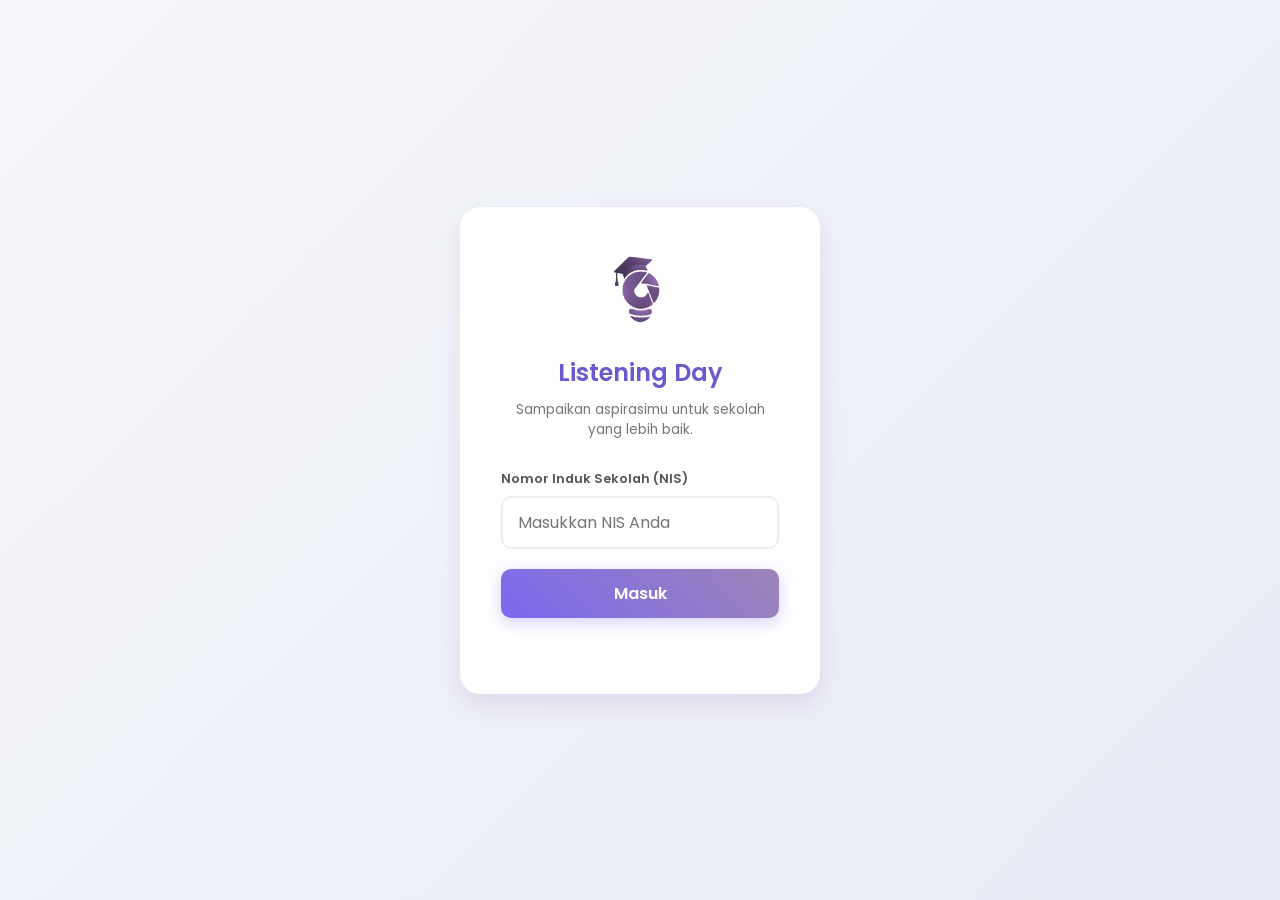
<file: index.html>
<!DOCTYPE html>
<html lang="id">
<head>
    <meta charset="UTF-8">
    <meta name="viewport" content="width=device-width, initial-scale=1.0">
    <title>Login - Listening Day</title>
    <link rel="stylesheet" href="login.css">
    <link href="https://fonts.googleapis.com/css2?family=Poppins:wght@300;400;600&display=swap" rel="stylesheet">
</head>
<body>
    <div class="login-container">
        <div class="login-card">
            <div class="logo-area">
                <img src="Material/Logo Lensa Matura - Colored.png" alt="Logo Organisasi" id="org-logo">
            </div>
            
            <h2>Listening Day</h2>
            <p class="subtitle">Sampaikan aspirasimu untuk sekolah yang lebih baik.</p>

            <form id="loginForm">
                <div class="input-group">
                    <label for="nis">Nomor Induk Sekolah (NIS)</label>
                    <input type="number" id="nis" placeholder="Masukkan NIS Anda" required>
                </div>
                
                <button type="submit" id="loginBtn">Masuk</button>
                <div id="message" class="message"></div>
            </form>
        </div>
    </div>
    <script src="script.js"></script>
</body>
</html>
</file>
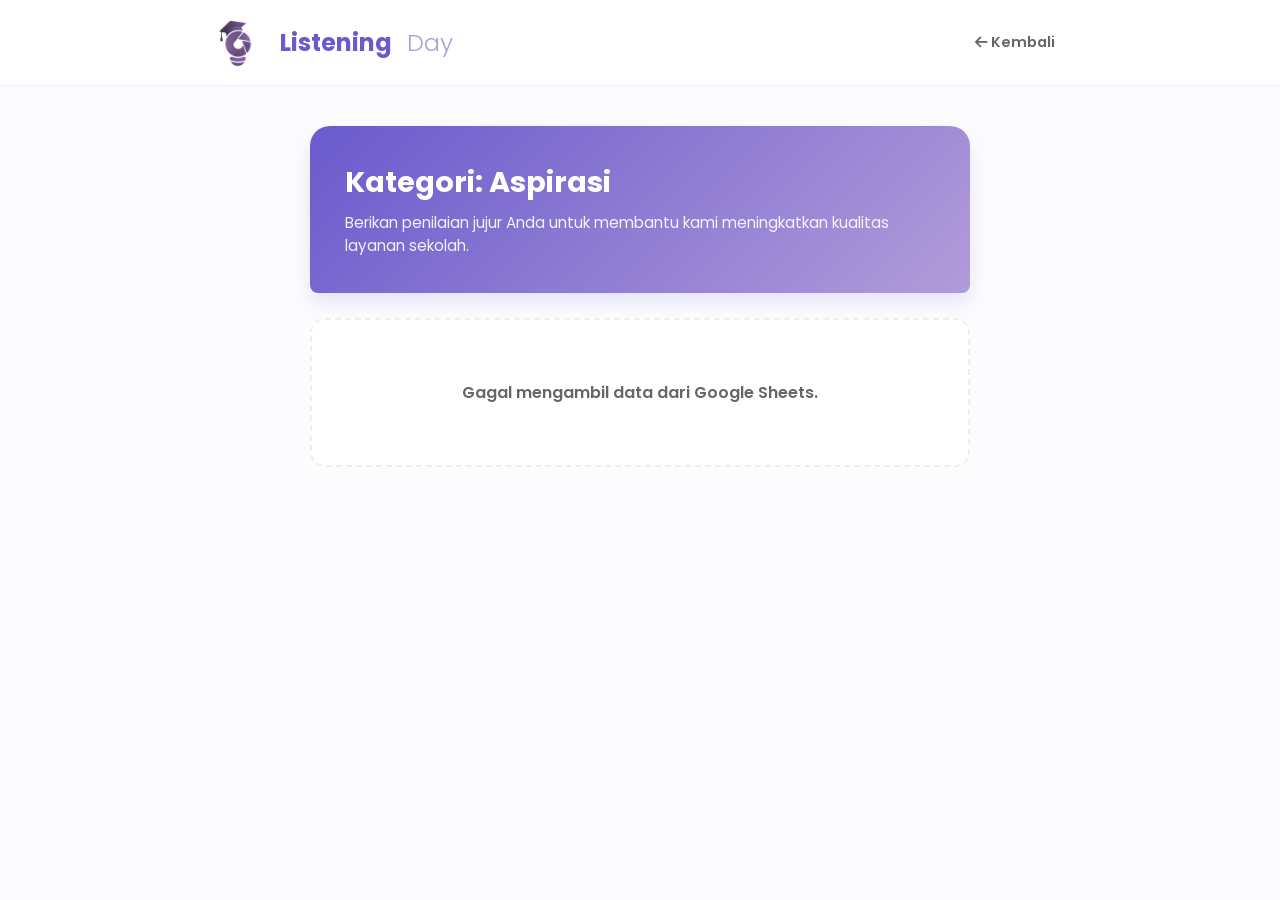
<file: aspirasi-form.html>
<!DOCTYPE html>
<html lang="id">
<head>
    <meta charset="UTF-8">
    <meta name="viewport" content="width=device-width, initial-scale=1.0">
    <title>Kirim Aspirasi - Listening Day</title>
    <link href="https://fonts.googleapis.com/css2?family=Poppins:wght@300;400;600;700&display=swap" rel="stylesheet">
    <link rel="stylesheet" href="https://cdnjs.cloudflare.com/ajax/libs/font-awesome/6.0.0/css/all.min.css">
    <link rel="stylesheet" href="style-aspirasi.css">
</head>
<body>

    <nav class="navbar">
        <div class="nav-container">
            <div class="nav-logo">
                <img src="Material/Logo Lensa Matura - Colored.png" alt="Logo">
                Listening<span>Day</span>
            </div>
            <a href="beranda.html" class="btn-back"><i class="fas fa-arrow-left"></i> Kembali</a>
        </div>
    </nav>

    <div class="form-container">
        <div class="form-header">
            <h2 id="displayKategori">Memuat Kategori...</h2>
            <p>Berikan penilaian jujur Anda untuk membantu kami meningkatkan kualitas layanan sekolah.</p>
        </div>

        <form id="aspirasiForm">
            <div id="questionsWrapper">
                <div class="loading-state">
                    <i class="fas fa-circle-notch fa-spin"></i> Memuat pernyataan...
                </div>
            </div>

            <div class="form-footer">
                <button type="submit" id="submitBtn">Kirim Semua Aspirasi <i class="fas fa-paper-plane"></i></button>
            </div>
        </form>
    </div>

    <script src="script-aspirasi.js"></script>
</body>
</html>
</file>
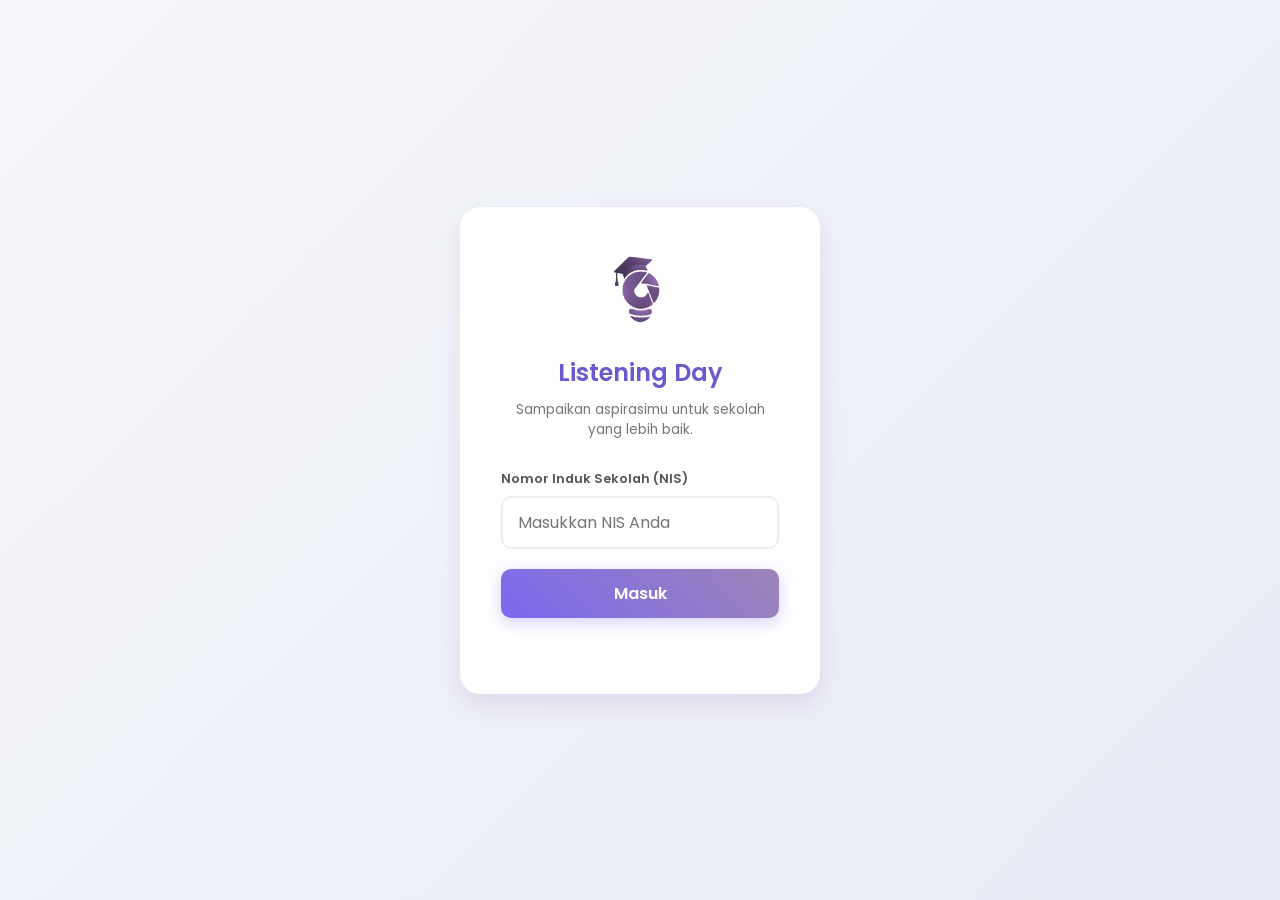
<file: beranda.html>
<!DOCTYPE html>
<html lang="id">
<head>
    <meta charset="UTF-8">
    <meta name="viewport" content="width=device-width, initial-scale=1.0">
    <title>Beranda - Listening Day</title>
    <link href="https://fonts.googleapis.com/css2?family=Poppins:wght@300;400;600;700&display=swap" rel="stylesheet">
    <link rel="stylesheet" href="https://cdn.jsdelivr.net/npm/swiper@11/swiper-bundle.min.css" />
    <link rel="stylesheet" href="style-beranda.css">
    <link rel="stylesheet" href="https://cdnjs.cloudflare.com/ajax/libs/font-awesome/6.0.0/css/all.min.css">
</head>
<body>

    <nav class="navbar">
    <div class="nav-container">
        <div class="nav-logo">
            <img src="Material/Logo Lensa Matura - Colored.png" alt="Logo" style="height: 60px; width: auto;">
            Listening<span>Day</span>
        </div>
        <div class="nav-links">
            <button id="logoutBtn" class="btn-logout">Keluar</button>
        </div>
    </div>
</nav>

    <main class="container">
        <header class="welcome-section">
            <h2 id="welcomeText">Selamat Datang, Responden</h2>
            <p>Pilih kategori untuk memberikan rating dan aspirasi Anda.</p>
        </header>

        <section class="slider-section">
            <div class="swiper mySwiper">
                <div class="swiper-wrapper">
                    <div class="swiper-slide" onclick="goToAspirasi('Fasilitas')">
                        <img src="https://images.unsplash.com/photo-1519389950473-47ba0277781c?q=80&w=1200" alt="Fasilitas">
                        <div class="banner-content">
                            <span class="tag trending">TRENDING 🔥</span>
                            <h3>Fasilitas Sekolah</h3>
                            <p>Rating toilet, taman, dan fasilitas lainnya.</p>
                        </div>
                    </div>
                    <div class="swiper-slide" onclick="goToAspirasi('Kantin')">
                        <img src="https://images.unsplash.com/photo-1574966739982-2b7849df3127?q=80&w=1200" alt="Kantin">
                        <div class="banner-content">
                            <h3>Kebersihan Kantin</h3>
                            <p>Suarakan pendapatmu tentang menu dan harga.</p>
                        </div>
                    </div>
                </div>
                <div class="swiper-pagination"></div>
            </div>
        </section>

        <section class="stats-section">
            <div class="section-title">
                <h3>Indeks Kepuasan Siswa</h3>
                <p>Data rata-rata rating dari seluruh responden.</p>
            </div>

            <div class="category-group">
                <h4 class="category-label">Kategori: Fasilitas</h4>
                <div class="charts-grid">
                    
                    <div class="chart-card">
                        <div class="chart-info">
                            <h4>Kebersihan Toilet</h4>
                            <span class="avg-score">4.2 <i class="fas fa-star"></i></span>
                        </div>
                        
                        <div class="playstore-rating">
                            <div class="rating-bar-row">
                                <span>5</span>
                                <div class="bar-container"><div class="bar-fill" id="toilet-5"></div></div>
                            </div>
                            <div class="rating-bar-row">
                                <span>4</span>
                                <div class="bar-container"><div class="bar-fill" id="toilet-4"></div></div>
                            </div>
                            <div class="rating-bar-row">
                                <span>3</span>
                                <div class="bar-container"><div class="bar-fill" id="toilet-3"></div></div>
                            </div>
                            <div class="rating-bar-row">
                                <span>2</span>
                                <div class="bar-container"><div class="bar-fill" id="toilet-2"></div></div>
                            </div>
                            <div class="rating-bar-row">
                                <span>1</span>
                                <div class="bar-container"><div class="bar-fill" id="toilet-1"></div></div>
                            </div>
                            <p class="total-voters" id="total-toilet">0 total suara</p>
                        </div>
                    </div>

                    <div class="chart-card">
                        <div class="chart-info">
                            <h4>Kenyamanan Taman</h4>
                            <span class="avg-score">3.8 <i class="fas fa-star"></i></span>
                        </div>
                        
                        <div class="playstore-rating">
                            <div class="rating-bar-row">
                                <span>5</span>
                                <div class="bar-container"><div class="bar-fill" id="taman-5"></div></div>
                            </div>
                            <div class="rating-bar-row">
                                <span>4</span>
                                <div class="bar-container"><div class="bar-fill" id="taman-4"></div></div>
                            </div>
                            <div class="rating-bar-row">
                                <span>3</span>
                                <div class="bar-container"><div class="bar-fill" id="taman-3"></div></div>
                            </div>
                            <div class="rating-bar-row">
                                <span>2</span>
                                <div class="bar-container"><div class="bar-fill" id="taman-2"></div></div>
                            </div>
                            <div class="rating-bar-row">
                                <span>1</span>
                                <div class="bar-container"><div class="bar-fill" id="taman-1"></div></div>
                            </div>
                            <p class="total-voters" id="total-taman">0 total suara</p>
                        </div>
                    </div>

                </div>
            </div>
        </section>
    </main>

    <script src="https://cdn.jsdelivr.net/npm/swiper@11/swiper-bundle.min.js"></script>
    <script src="script-beranda.js"></script>
</body>

</html>
</file>
<file: login.css>
* {
    margin: 0;
    padding: 0;
    box-sizing: border-box;
    font-family: 'Poppins', sans-serif;
}

body {
    background: linear-gradient(135deg, #f5f7fa 0%, #e8eaf6 100%);
    height: 100vh;
    display: flex;
    justify-content: center;
    align-items: center;
    color: #333;
}

.login-container {
    width: 100%;
    max-width: 400px;
    padding: 20px;
}

.login-card {
    background: rgba(255, 255, 255, 0.9);
    padding: 40px;
    border-radius: 20px;
    box-shadow: 0 10px 25px rgba(157, 132, 183, 0.2);
    text-align: center;
    backdrop-filter: blur(10px);
    border: 1px solid rgba(255, 255, 255, 0.3);
}

.logo-area img {
    width: 80px;
    height: 80px;
    margin-bottom: 20px;
    border-radius: 50%;
    object-fit: cover;
}

h2 {
    color: #6a5acd; /* Soft Violet */
    font-weight: 600;
    margin-bottom: 10px;
}

.subtitle {
    font-size: 0.85rem;
    color: #777;
    margin-bottom: 30px;
}

.input-group {
    text-align: left;
    margin-bottom: 20px;
}

.input-group label {
    display: block;
    font-size: 0.8rem;
    font-weight: 600;
    margin-bottom: 8px;
    color: #555;
}

input {
    width: 100%;
    padding: 12px 15px;
    border: 2px solid #eee;
    border-radius: 10px;
    outline: none;
    transition: 0.3s;
    font-size: 1rem;
}

input:focus {
    border-color: #9d84b7;
}

button {
    width: 100%;
    padding: 12px;
    background: linear-gradient(45deg, #7b68ee, #9d84b7);
    color: white;
    border: none;
    border-radius: 10px;
    font-size: 1rem;
    font-weight: 600;
    cursor: pointer;
    transition: 0.3s;
    box-shadow: 0 4px 15px rgba(123, 104, 238, 0.3);
}

button:hover {
    transform: translateY(-2px);
    box-shadow: 0 6px 20px rgba(123, 104, 238, 0.4);
}

.message {
    margin-top: 15px;
    font-size: 0.85rem;
    min-height: 20px;
}

.error { color: #e74c3c; }
.success { color: #2ecc71; }
</file>
<file: style-aspirasi.css>
* {
    margin: 0;
    padding: 0;
    box-sizing: border-box;
    font-family: 'Poppins', sans-serif;
}

body {
    background-color: #fcfcff;
    color: #333;
    padding-bottom: 50px;
}

/* Navbar Matching Beranda */
.navbar {
    background: white;
    padding: 15px 0;
    border-bottom: 1px solid rgba(106, 90, 205, 0.1);
    position: sticky;
    top: 0;
    z-index: 100;
}

.nav-container {
    max-width: 900px;
    margin: 0 auto;
    display: flex;
    justify-content: space-between;
    align-items: center;
    padding: 0 20px;
}

.nav-logo {
    display: flex;
    align-items: center;
    gap: 15px;
    font-weight: 700;
    color: #6a5acd;
    font-size: 1.5rem;
}

.nav-logo img {
    height: 55px;
}

.nav-logo span {
    color: #b19cd9;
    font-weight: 300;
}

.btn-back {
    text-decoration: none;
    color: #666;
    font-size: 0.9rem;
    font-weight: 600;
    padding: 8px 15px;
    border-radius: 8px;
    transition: 0.3s;
}

.btn-back:hover {
    background: #f0f0f0;
}

/* Form Layout */
.form-container {
    max-width: 700px;
    margin: 40px auto;
    padding: 0 20px;
}

.form-header {
    background: linear-gradient(135deg, #6a5acd, #b19cd9);
    padding: 35px;
    border-radius: 20px 20px 8px 8px;
    color: white;
    margin-bottom: 25px;
    box-shadow: 0 10px 20px rgba(106, 90, 205, 0.15);
}

.form-header h2 {
    margin-bottom: 8px;
    font-size: 1.8rem;
}

.form-header p {
    font-size: 0.95rem;
    opacity: 0.9;
    line-height: 1.5;
}

/* Card Pertanyaan */
.question-card {
    background: white;
    padding: 30px;
    border-radius: 15px;
    box-shadow: 0 4px 12px rgba(0, 0, 0, 0.03);
    margin-bottom: 20px;
    border: 1px solid #eee;
}

.question-text {
    font-weight: 600;
    font-size: 1.05rem;
    margin-bottom: 20px;
    display: block;
    color: #444;
}

/* Star Rating ala Play Store */
.star-rating {
    display: flex;
    flex-direction: row-reverse;
    justify-content: flex-end;
    gap: 12px;
    margin-bottom: 20px;
}

.star-rating input {
    display: none;
}

.star-rating label {
    font-size: 28px;
    color: #e0e0e0;
    cursor: pointer;
    transition: 0.2s;
}

.star-rating label:hover,
.star-rating label:hover~label,
.star-rating input:checked~label {
    color: #ff9f43;
}

/* Textarea Alasan */
.reason-box {
    width: 100%;
    padding: 15px;
    border: 1px solid #eee;
    border-radius: 12px;
    outline: none;
    transition: 0.3s;
    resize: none;
    font-size: 0.9rem;
    background: #f9f9ff;
}

.reason-box:focus {
    border-color: #6a5acd;
    background: white;
    box-shadow: 0 0 0 4px rgba(106, 90, 205, 0.05);
}

/* Footer & Button */
.loading-state {
    text-align: center;
    padding: 50px;
    color: #6a5acd;
    font-weight: 600;
}

#submitBtn {
    width: 100%;
    padding: 18px;
    background: #6a5acd;
    color: white;
    border: none;
    border-radius: 15px;
    font-size: 1rem;
    font-weight: 700;
    cursor: pointer;
    transition: 0.3s;
    box-shadow: 0 8px 20px rgba(106, 90, 205, 0.2);
}

#submitBtn:hover {
    background: #5a4db8;
    transform: translateY(-2px);
}

#submitBtn:disabled {
    background: #ccc;
    cursor: not-allowed;
    transform: none;
}

.empty-state {
    text-align: center;
    padding: 60px 20px;
    background: white;
    border-radius: 15px;
    border: 2px dashed #eee;
    margin-top: 20px;
}

.empty-state p {
    font-weight: 600;
    color: #666;
}
</file>
<file: style-beranda.css>
* {
    margin: 0;
    padding: 0;
    box-sizing: border-box;
    font-family: 'Poppins', sans-serif;
}

body {
    background-color: #fcfcff;
    color: #333;
}

/* Navbar Glassmorphism */
.navbar {
    background: rgba(255, 255, 255, 0.8); /* Transparan dikit */
    backdrop-filter: blur(15px); /* Efek blur kaca */
    -webkit-backdrop-filter: blur(15px);
    padding: 12px 0;
    box-shadow: 0 4px 30px rgba(0, 0, 0, 0.03);
    position: sticky;
    top: 0;
    z-index: 1000;
    border-bottom: 1px solid rgba(106, 90, 205, 0.1);
}

.nav-container {
    max-width: 1200px;
    margin: 0 auto;
    display: flex;
    justify-content: space-between;
    align-items: center;
    padding: 0 25px;
}

/* Tipografi Logo */
.nav-logo {
    font-size: 1.5rem;
    font-weight: 700;
    letter-spacing: -0.5px;
    color: #6a5acd; /* Ungu Logo */
    display: flex;
    align-items: center;
    gap: 10px;
}

.nav-logo span {
    color: #b19cd9; /* Ungu Muda */
    font-weight: 300;
}

/* Navigasi Links */
.nav-links {
    display: flex;
    align-items: center;
    gap: 20px;
}

.nav-links a {
    text-decoration: none;
    color: #666;
    font-size: 0.95rem;
    font-weight: 500;
    transition: 0.3s;
    position: relative;
}

.nav-links a.active {
    color: #6a5acd;
}

/* Garis bawah tipis saat active */
.nav-links a.active::after {
    content: '';
    position: absolute;
    bottom: -5px;
    left: 0;
    width: 100%;
    height: 2px;
    background: #6a5acd;
    border-radius: 10px;
}

/* Button Keluar yang lebih elegan */
.btn-logout {
    background: linear-gradient(135deg, #ff9a9e 0%, #fecfef 100%);
    color: #fff;
    border: none;
    padding: 8px 20px;
    border-radius: 50px; /* Pill shape */
    cursor: pointer;
    font-weight: 600;
    font-size: 0.85rem;
    transition: 0.4s;
    box-shadow: 0 4px 15px rgba(255, 154, 158, 0.3);
}

.btn-logout:hover {
    transform: translateY(-2px);
    box-shadow: 0 6px 20px rgba(255, 154, 158, 0.5);
    filter: brightness(1.05);
}
/* Main Content */
.container {
    max-width: 1100px;
    margin: 40px auto;
    padding: 0 20px;
}

.welcome-section {
    margin-bottom: 35px;
}

.welcome-section h2 {
    font-size: 1.8rem;
    color: #444;
}

.welcome-section p {
    color: #888;
    font-size: 0.9rem;
}

/* Swiper Slider */
.slider-section {
    margin-bottom: 60px;
    border-radius: 25px;
    overflow: hidden;
    box-shadow: 0 10px 30px rgba(0, 0, 0, 0.05);
}

.swiper {
    width: 100%;
    aspect-ratio: 16 / 7;
}

.swiper-slide img {
    width: 100%;
    height: 100%;
    object-fit: cover;
}

.banner-content {
    position: absolute;
    bottom: 0;
    left: 0;
    right: 0;
    padding: 50px 40px;
    background: linear-gradient(transparent, rgba(0, 0, 0, 0.8));
    color: white;
}

.tag {
    background: #ff9f43;
    padding: 4px 12px;
    border-radius: 6px;
    font-size: 0.75rem;
    font-weight: 700;
    display: inline-block;
    margin-bottom: 10px;
}

/* Play Store Style Rating */
.category-label {
    color: #6a5acd;
    margin: 40px 0 25px 0;
    font-size: 1.1rem;
    border-left: 5px solid #6a5acd;
    padding-left: 15px;
}

.charts-grid {
    display: grid;
    grid-template-columns: repeat(auto-fit, minmax(320px, 1fr));
    gap: 25px;
}

.chart-card {
    background: white;
    padding: 25px;
    border-radius: 24px;
    box-shadow: 0 8px 20px rgba(0, 0, 0, 0.02);
    border: 1px solid #f0f0f0;
}

.chart-info {
    display: flex;
    justify-content: space-between;
    align-items: center;
    margin-bottom: 15px;
}

.chart-info h4 {
    font-size: 0.95rem;
    color: #555;
}

.avg-score {
    background: #f0ecff;
    color: #6a5acd;
    padding: 5px 12px;
    border-radius: 10px;
    font-weight: 700;
    font-size: 0.85rem;
}

.avg-score i {
    color: #ff9f43;
    margin-left: 4px;
}

.rating-bar-row {
    display: flex;
    align-items: center;
    gap: 12px;
    margin-bottom: 8px;
}

.rating-bar-row span {
    font-size: 0.8rem;
    font-weight: 600;
    color: #777;
    width: 10px;
}

.bar-container {
    flex-grow: 1;
    height: 10px;
    background-color: #f0f0f0;
    border-radius: 10px;
    overflow: hidden;
}

.bar-fill {
    height: 100%;
    background: linear-gradient(90deg, #6a5acd, #b19cd9);
    border-radius: 10px;
    width: 0%;
    transition: width 1.5s cubic-bezier(0.1, 0.7, 0.1, 1);
}

.total-voters {
    font-size: 0.75rem;
    color: #aaa;
    text-align: right;
    margin-top: 10px;
}
</file>
